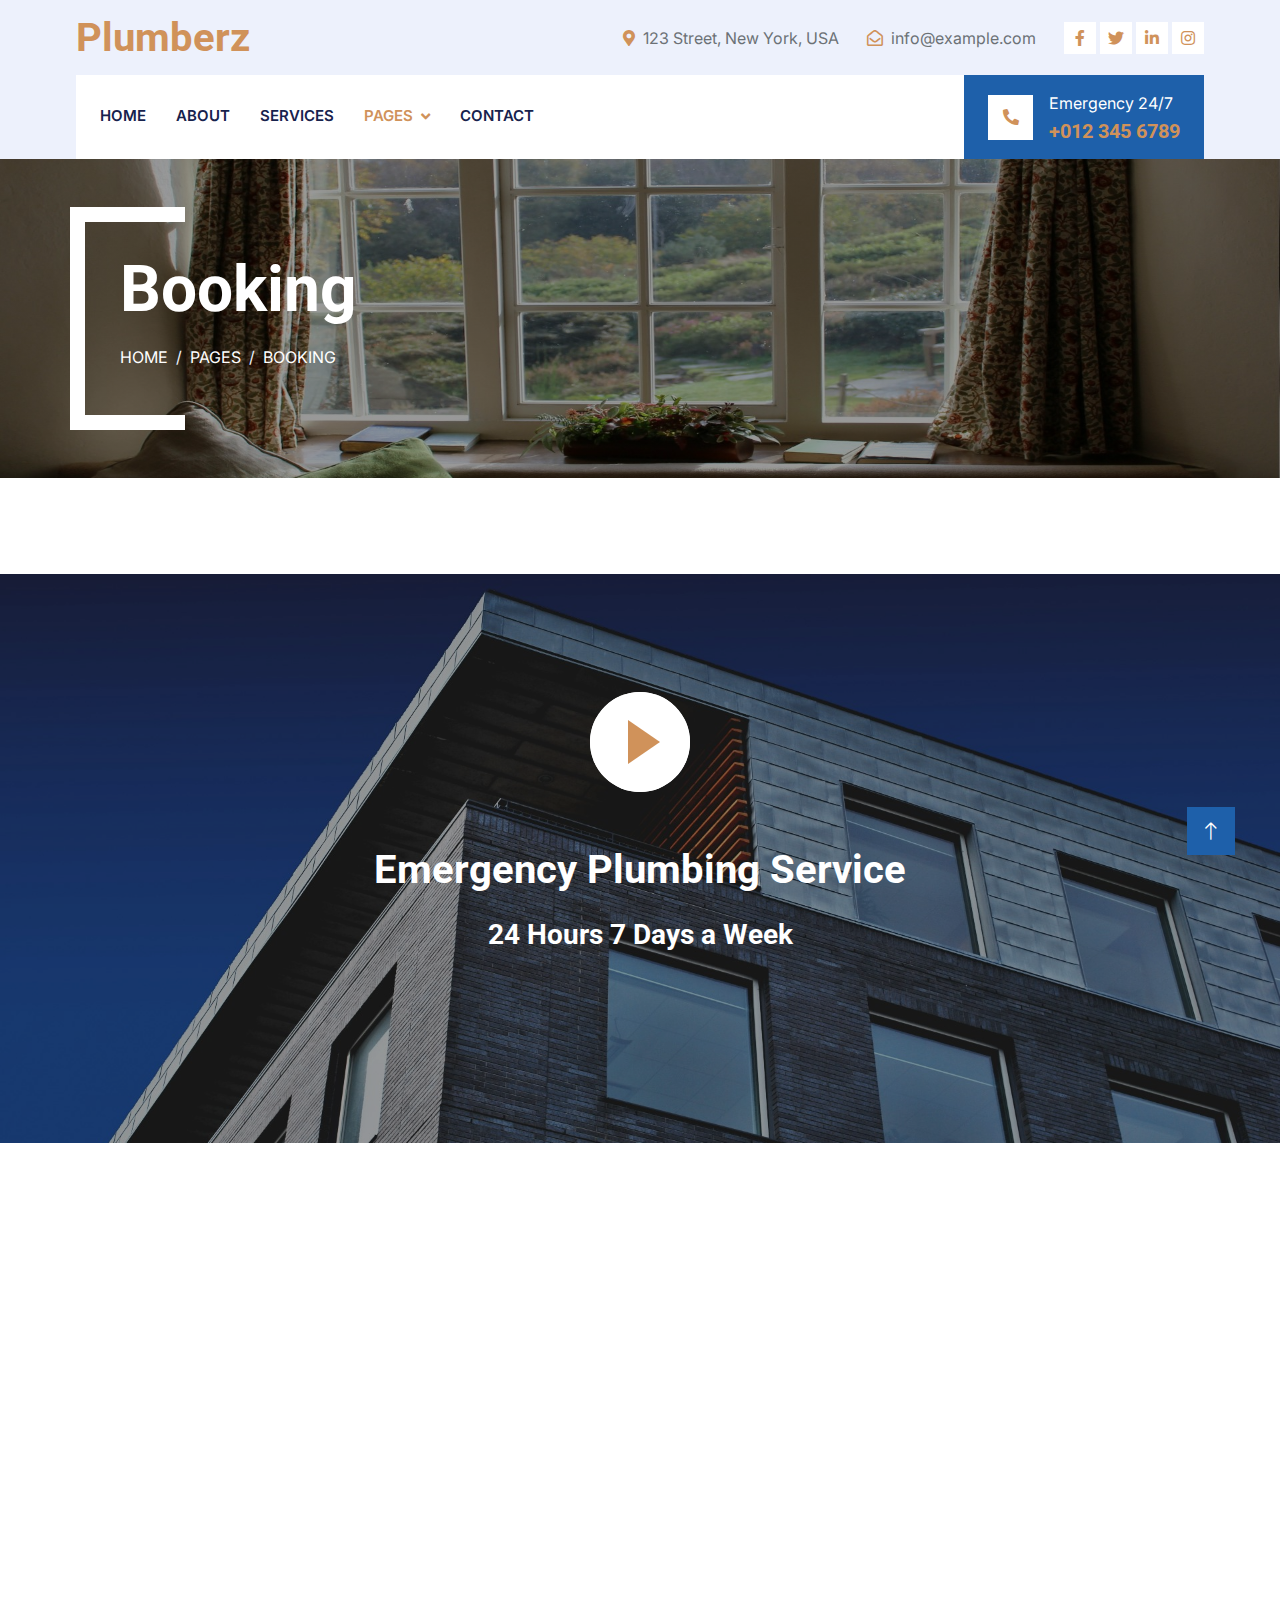
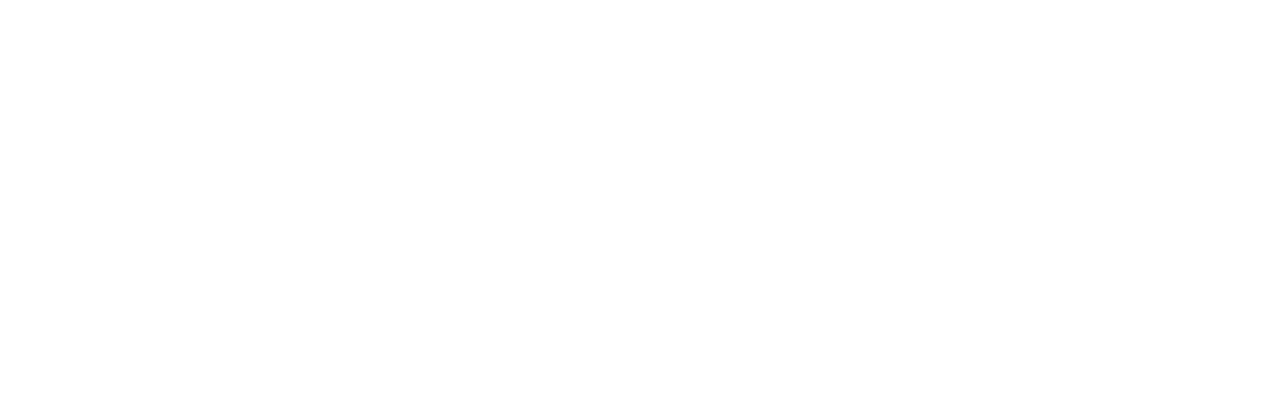
<file: booking.html>
<!DOCTYPE html>
<html lang="en">

<head>
    <meta charset="utf-8">
    <title>Plumberz - Free Plumbing Website Template</title>
    <meta content="width=device-width, initial-scale=1.0" name="viewport">
    <meta content="" name="keywords">
    <meta content="" name="description">

    <!-- Favicon -->
    <link href="img/favicon.ico" rel="icon">

    <!-- Google Web Fonts -->
    <link rel="preconnect" href="https://fonts.googleapis.com">
    <link rel="preconnect" href="https://fonts.gstatic.com" crossorigin>
    <link href="https://fonts.googleapis.com/css2?family=Inter:wght@400;600&family=Roboto:wght@500;700&display=swap" rel="stylesheet">

    <!-- Icon Font Stylesheet -->
    <link href="https://cdnjs.cloudflare.com/ajax/libs/font-awesome/5.10.0/css/all.min.css" rel="stylesheet">
    <link href="https://cdn.jsdelivr.net/npm/bootstrap-icons@1.4.1/font/bootstrap-icons.css" rel="stylesheet">

    <!-- Libraries Stylesheet -->
    <link href="lib/animate/animate.min.css" rel="stylesheet">
    <link href="lib/owlcarousel/assets/owl.carousel.min.css" rel="stylesheet">
    <link href="lib/tempusdominus/css/tempusdominus-bootstrap-4.min.css" rel="stylesheet" />

    <!-- Customized Bootstrap Stylesheet -->
    <link href="css/bootstrap.min.css" rel="stylesheet">

    <!-- Template Stylesheet -->
    <link href="css/style.css" rel="stylesheet">
</head>

<body>
    <!-- Spinner Start -->
    <div id="spinner" class="show bg-white position-fixed translate-middle w-100 vh-100 top-50 start-50 d-flex align-items-center justify-content-center">
        <div class="spinner-border text-primary" style="width: 3rem; height: 3rem;" role="status">
            <span class="sr-only">Loading...</span>
        </div>
    </div>
    <!-- Spinner End -->


    <!-- Topbar Start -->
    <div class="container-fluid bg-light d-none d-lg-block">
        <div class="row align-items-center top-bar">
            <div class="col-lg-3 col-md-12 text-center text-lg-start">
                <a href="" class="navbar-brand m-0 p-0">
                    <h1 class="text-primary m-0">Plumberz</h1>
                </a>
            </div>
            <div class="col-lg-9 col-md-12 text-end">
                <div class="h-100 d-inline-flex align-items-center me-4">
                    <i class="fa fa-map-marker-alt text-primary me-2"></i>
                    <p class="m-0">123 Street, New York, USA</p>
                </div>
                <div class="h-100 d-inline-flex align-items-center me-4">
                    <i class="far fa-envelope-open text-primary me-2"></i>
                    <p class="m-0">info@example.com</p>
                </div>
                <div class="h-100 d-inline-flex align-items-center">
                    <a class="btn btn-sm-square bg-white text-primary me-1" href=""><i class="fab fa-facebook-f"></i></a>
                    <a class="btn btn-sm-square bg-white text-primary me-1" href=""><i class="fab fa-twitter"></i></a>
                    <a class="btn btn-sm-square bg-white text-primary me-1" href=""><i class="fab fa-linkedin-in"></i></a>
                    <a class="btn btn-sm-square bg-white text-primary me-0" href=""><i class="fab fa-instagram"></i></a>
                </div>
            </div>
        </div>
    </div>
    <!-- Topbar End -->


    <!-- Navbar Start -->
    <div class="container-fluid nav-bar bg-light">
        <nav class="navbar navbar-expand-lg navbar-light bg-white p-3 py-lg-0 px-lg-4">
            <a href="" class="navbar-brand d-flex align-items-center m-0 p-0 d-lg-none">
                <h1 class="text-primary m-0">Plumberz</h1>
            </a>
            <button class="navbar-toggler" type="button" data-bs-toggle="collapse" data-bs-target="#navbarCollapse">
                <span class="fa fa-bars"></span>
            </button>
            <div class="collapse navbar-collapse" id="navbarCollapse">
                <div class="navbar-nav me-auto">
                    <a href="index.html" class="nav-item nav-link">Home</a>
                    <a href="about.html" class="nav-item nav-link">About</a>
                    <a href="service.html" class="nav-item nav-link">Services</a>
                    <div class="nav-item dropdown">
                        <a href="#" class="nav-link dropdown-toggle active" data-bs-toggle="dropdown">Pages</a>
                        <div class="dropdown-menu fade-up m-0">
                            <a href="booking.html" class="dropdown-item active">Booking</a>
                            <a href="team.html" class="dropdown-item">Technicians</a>
                            <a href="testimonial.html" class="dropdown-item">Testimonial</a>
                            <a href="404.html" class="dropdown-item">404 Page</a>
                        </div>
                    </div>
                    <a href="contact.html" class="nav-item nav-link">Contact</a>
                </div>
                <div class="mt-4 mt-lg-0 me-lg-n4 py-3 px-4 bg-primary d-flex align-items-center">
                    <div class="d-flex flex-shrink-0 align-items-center justify-content-center bg-white" style="width: 45px; height: 45px;">
                        <i class="fa fa-phone-alt text-primary"></i>
                    </div>
                    <div class="ms-3">
                        <p class="mb-1 text-white">Emergency 24/7</p>
                        <h5 class="m-0 text-secondary">+012 345 6789</h5>
                    </div>
                </div>
            </div>
        </nav>
    </div>
    <!-- Navbar End -->


    <!-- Page Header Start -->
    <div class="container-fluid page-header mb-5 py-5">
        <div class="container">
            <h1 class="display-3 text-white mb-3 animated slideInDown">Booking</h1>
            <nav aria-label="breadcrumb animated slideInDown">
                <ol class="breadcrumb text-uppercase">
                    <li class="breadcrumb-item"><a class="text-white" href="#">Home</a></li>
                    <li class="breadcrumb-item"><a class="text-white" href="#">Pages</a></li>
                    <li class="breadcrumb-item text-white active" aria-current="page">Booking</li>
                </ol>
            </nav>
        </div>
    </div>
    <!-- Page Header End -->


    <!-- Booking Start -->
    <div class="container-fluid px-0" style="margin: 6rem 0;">
        <div class="video wow fadeInUp" data-wow-delay="0.1s">
            <button type="button" class="btn-play" data-bs-toggle="modal" data-src="https://www.youtube.com/embed/DWRcNpR6Kdc" data-bs-target="#videoModal">
                <span></span>
            </button>

            <div class="modal fade" id="videoModal" tabindex="-1" aria-labelledby="exampleModalLabel" aria-hidden="true">
                <div class="modal-dialog">
                    <div class="modal-content rounded-0">
                        <div class="modal-header">
                            <h5 class="modal-title" id="exampleModalLabel">Youtube Video</h5>
                            <button type="button" class="btn-close" data-bs-dismiss="modal" aria-label="Close"></button>
                        </div>
                        <div class="modal-body">
                            <!-- 16:9 aspect ratio -->
                            <div class="ratio ratio-16x9">
                                <iframe class="embed-responsive-item" src="" id="video" allowfullscreen allowscriptaccess="always"
                                    allow="autoplay"></iframe>
                            </div>
                        </div>
                    </div>
                </div>
            </div>

            <h1 class="text-white mb-4">Emergency Plumbing Service</h1>
            <h3 class="text-white mb-0">24 Hours 7 Days a Week</h3>
        </div>
        <div class="container position-relative wow fadeInUp" data-wow-delay="0.1s" style="margin-top: -6rem;">
            <div class="row justify-content-center">
                <div class="col-lg-8">
                    <div class="bg-light text-center p-5">
                        <h1 class="mb-4">Book For A Service</h1>
                        <form>
                            <div class="row g-3">
                                <div class="col-12 col-sm-6">
                                    <input type="text" class="form-control border-0" placeholder="Your Name" style="height: 55px;">
                                </div>
                                <div class="col-12 col-sm-6">
                                    <input type="email" class="form-control border-0" placeholder="Your Email" style="height: 55px;">
                                </div>
                                <div class="col-12 col-sm-6">
                                    <select class="form-select border-0" style="height: 55px;">
                                        <option selected>Select A Service</option>
                                        <option value="1">Service 1</option>
                                        <option value="2">Service 2</option>
                                        <option value="3">Service 3</option>
                                    </select>
                                </div>
                                <div class="col-12 col-sm-6">
                                    <div class="date" id="date1" data-target-input="nearest">
                                        <input type="text"
                                            class="form-control border-0 datetimepicker-input"
                                            placeholder="Service Date" data-target="#date1" data-toggle="datetimepicker" style="height: 55px;">
                                    </div>
                                </div>
                                <div class="col-12">
                                    <textarea class="form-control border-0" placeholder="Special Request"></textarea>
                                </div>
                                <div class="col-12">
                                    <button class="btn btn-primary w-100 py-3" type="submit">Book Now</button>
                                </div>
                            </div>
                        </form>
                    </div>
                </div>
            </div>
        </div>
    </div>
    <!-- Booking End -->
        

    <!-- Footer Start -->
    <div class="container-fluid bg-dark text-light footer pt-5 mt-5 wow fadeIn" data-wow-delay="0.1s">
        <div class="container py-5">
            <div class="row g-5">
                <div class="col-lg-3 col-md-6">
                    <h4 class="text-light mb-4">Address</h4>
                    <p class="mb-2"><i class="fa fa-map-marker-alt me-3"></i>123 Street, New York, USA</p>
                    <p class="mb-2"><i class="fa fa-phone-alt me-3"></i>+012 345 67890</p>
                    <p class="mb-2"><i class="fa fa-envelope me-3"></i>info@example.com</p>
                    <div class="d-flex pt-2">
                        <a class="btn btn-outline-light btn-social" href=""><i class="fab fa-twitter"></i></a>
                        <a class="btn btn-outline-light btn-social" href=""><i class="fab fa-facebook-f"></i></a>
                        <a class="btn btn-outline-light btn-social" href=""><i class="fab fa-youtube"></i></a>
                        <a class="btn btn-outline-light btn-social" href=""><i class="fab fa-linkedin-in"></i></a>
                    </div>
                </div>
                <div class="col-lg-3 col-md-6">
                    <h4 class="text-light mb-4">Opening Hours</h4>
                    <h6 class="text-light">Monday - Friday:</h6>
                    <p class="mb-4">09.00 AM - 09.00 PM</p>
                    <h6 class="text-light">Saturday - Sunday:</h6>
                    <p class="mb-0">09.00 AM - 12.00 PM</p>
                </div>
                <div class="col-lg-3 col-md-6">
                    <h4 class="text-light mb-4">Services</h4>
                    <a class="btn btn-link" href="">Drain Cleaning</a>
                    <a class="btn btn-link" href="">Sewer Line</a>
                    <a class="btn btn-link" href="">Water Heating</a>
                    <a class="btn btn-link" href="">Toilet Cleaning</a>
                    <a class="btn btn-link" href="">Broken Pipe</a>
                </div>
                <div class="col-lg-3 col-md-6">
                    <h4 class="text-light mb-4">Newsletter</h4>
                    <p>Dolor amet sit justo amet elitr clita ipsum elitr est.</p>
                    <div class="position-relative mx-auto" style="max-width: 400px;">
                        <input class="form-control border-0 w-100 py-3 ps-4 pe-5" type="text" placeholder="Your email">
                        <button type="button" class="btn btn-primary py-2 position-absolute top-0 end-0 mt-2 me-2">SignUp</button>
                    </div>
                </div>
            </div>
        </div>
        <div class="container">
            <div class="copyright">
                <div class="row">
                    <div class="col-md-6 text-center text-md-start mb-3 mb-md-0">
                        &copy; <a class="" href="#">Your Site Name</a>, All Right Reserved.
                    </div>
                    <div class="col-md-6 text-center text-md-end">
                        <!--/*** This template is free as long as you keep the footer author’s credit link/attribution link/backlink. If you'd like to use the template without the footer author’s credit link/attribution link/backlink, you can purchase the Credit Removal License from "https://htmlcodex.com/credit-removal". Thank you for your support. ***/-->
                        Designed By <a class="" href="https://htmlcodex.com">HTML Codex</a>
                    </div>
                </div>
            </div>
        </div>
    </div>
    <!-- Footer End -->


    <!-- Back to Top -->
    <a href="#" class="btn btn-lg btn-primary btn-lg-square rounded-0 back-to-top"><i class="bi bi-arrow-up"></i></a>


    <!-- JavaScript Libraries -->
    <script src="https://code.jquery.com/jquery-3.4.1.min.js"></script>
    <script src="https://cdn.jsdelivr.net/npm/bootstrap@5.0.0/dist/js/bootstrap.bundle.min.js"></script>
    <script src="lib/wow/wow.min.js"></script>
    <script src="lib/easing/easing.min.js"></script>
    <script src="lib/waypoints/waypoints.min.js"></script>
    <script src="lib/counterup/counterup.min.js"></script>
    <script src="lib/owlcarousel/owl.carousel.min.js"></script>
    <script src="lib/tempusdominus/js/moment.min.js"></script>
    <script src="lib/tempusdominus/js/moment-timezone.min.js"></script>
    <script src="lib/tempusdominus/js/tempusdominus-bootstrap-4.min.js"></script>

    <!-- Template Javascript -->
    <script src="js/main.js"></script>
</body>

</html>
</file>
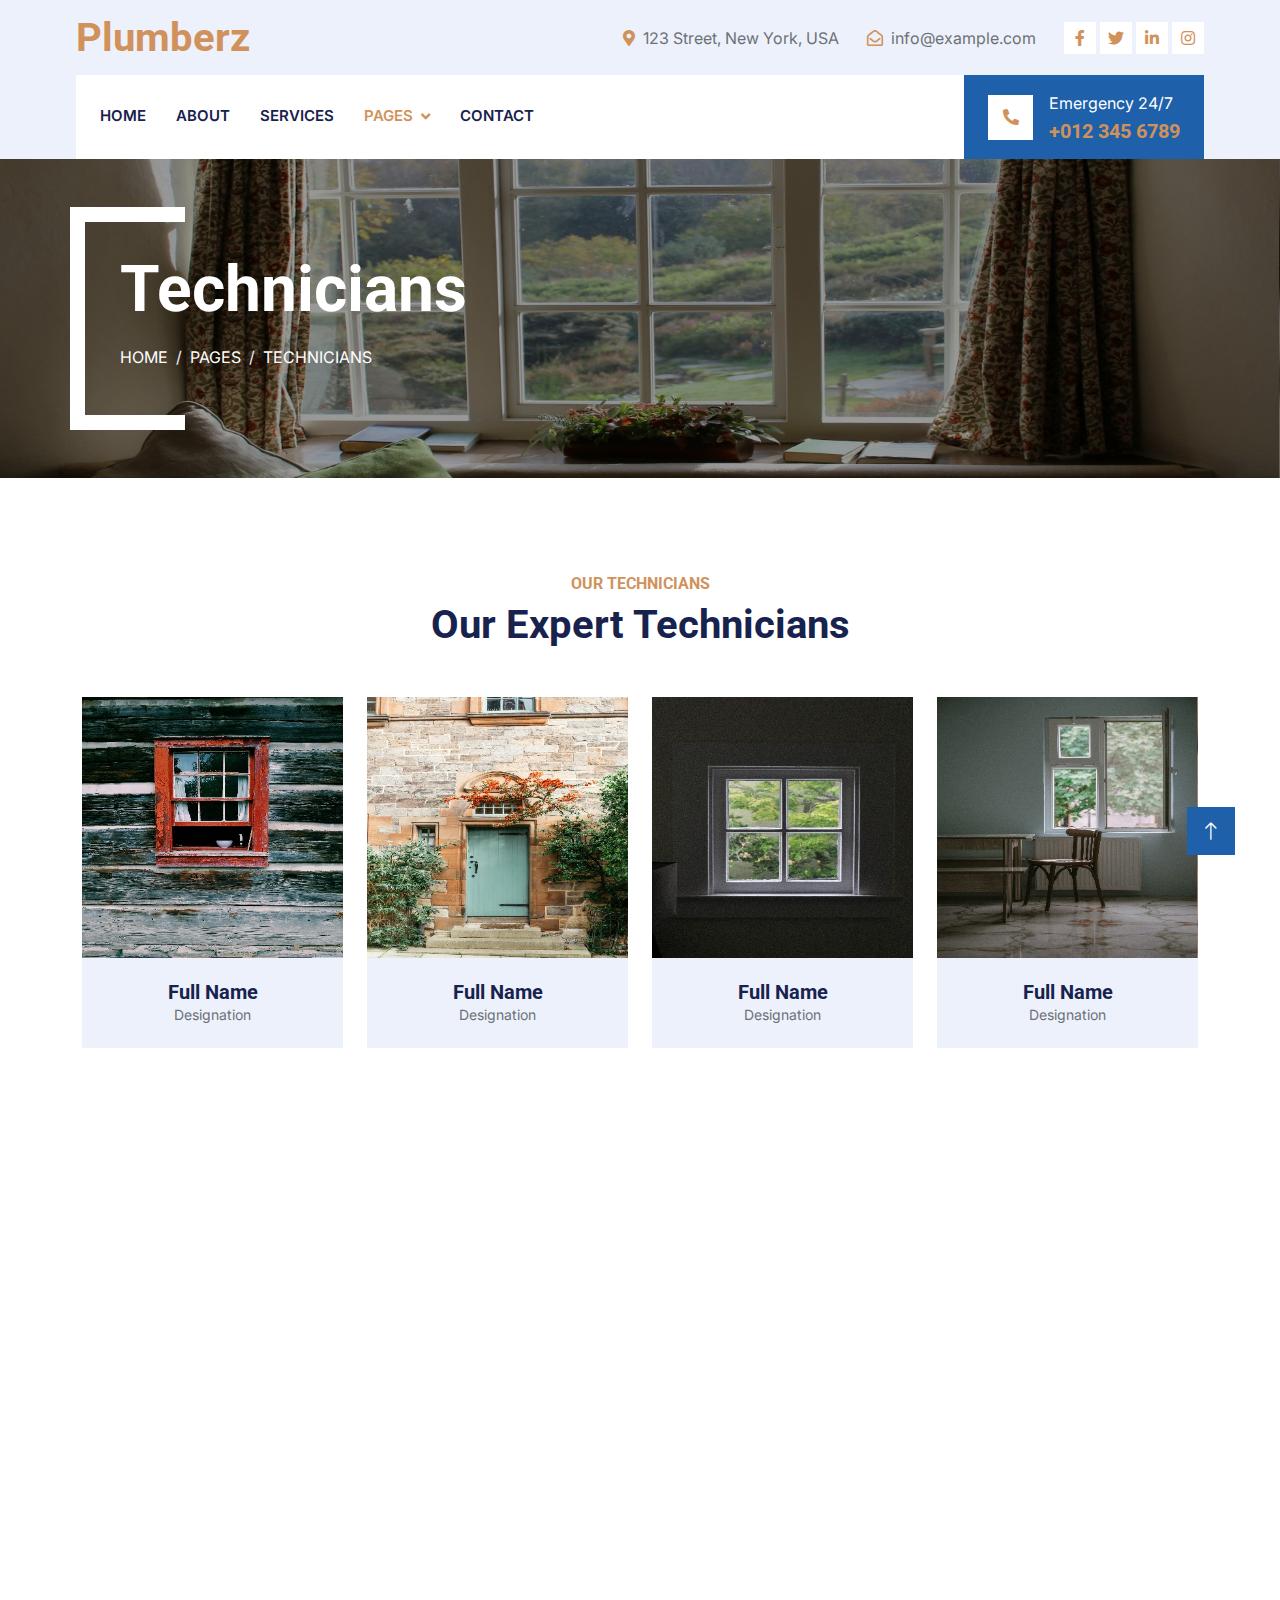
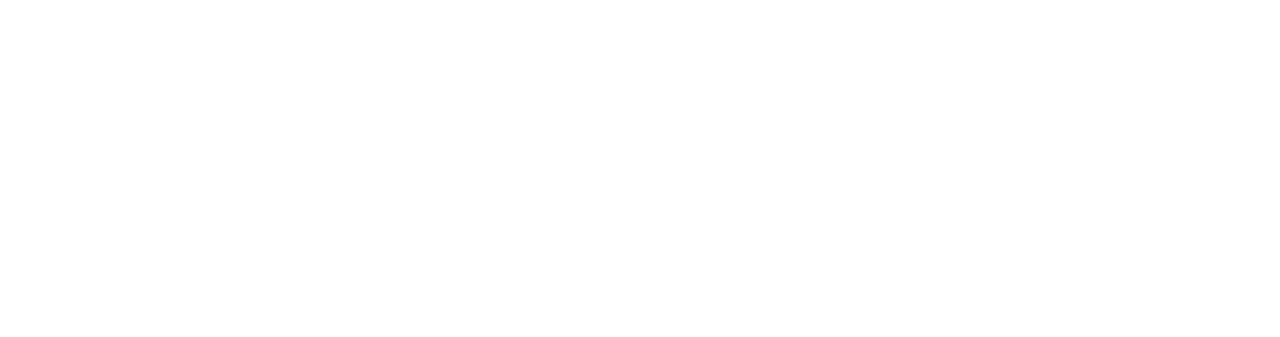
<file: team.html>
<!DOCTYPE html>
<html lang="en">

<head>
    <meta charset="utf-8">
    <title>Plumberz - Free Plumbing Website Template</title>
    <meta content="width=device-width, initial-scale=1.0" name="viewport">
    <meta content="" name="keywords">
    <meta content="" name="description">

    <!-- Favicon -->
    <link href="img/favicon.ico" rel="icon">

    <!-- Google Web Fonts -->
    <link rel="preconnect" href="https://fonts.googleapis.com">
    <link rel="preconnect" href="https://fonts.gstatic.com" crossorigin>
    <link href="https://fonts.googleapis.com/css2?family=Inter:wght@400;600&family=Roboto:wght@500;700&display=swap" rel="stylesheet">

    <!-- Icon Font Stylesheet -->
    <link href="https://cdnjs.cloudflare.com/ajax/libs/font-awesome/5.10.0/css/all.min.css" rel="stylesheet">
    <link href="https://cdn.jsdelivr.net/npm/bootstrap-icons@1.4.1/font/bootstrap-icons.css" rel="stylesheet">

    <!-- Libraries Stylesheet -->
    <link href="lib/animate/animate.min.css" rel="stylesheet">
    <link href="lib/owlcarousel/assets/owl.carousel.min.css" rel="stylesheet">
    <link href="lib/tempusdominus/css/tempusdominus-bootstrap-4.min.css" rel="stylesheet" />

    <!-- Customized Bootstrap Stylesheet -->
    <link href="css/bootstrap.min.css" rel="stylesheet">

    <!-- Template Stylesheet -->
    <link href="css/style.css" rel="stylesheet">
</head>

<body>
    <!-- Spinner Start -->
    <div id="spinner" class="show bg-white position-fixed translate-middle w-100 vh-100 top-50 start-50 d-flex align-items-center justify-content-center">
        <div class="spinner-border text-primary" style="width: 3rem; height: 3rem;" role="status">
            <span class="sr-only">Loading...</span>
        </div>
    </div>
    <!-- Spinner End -->


    <!-- Topbar Start -->
    <div class="container-fluid bg-light d-none d-lg-block">
        <div class="row align-items-center top-bar">
            <div class="col-lg-3 col-md-12 text-center text-lg-start">
                <a href="" class="navbar-brand m-0 p-0">
                    <h1 class="text-primary m-0">Plumberz</h1>
                </a>
            </div>
            <div class="col-lg-9 col-md-12 text-end">
                <div class="h-100 d-inline-flex align-items-center me-4">
                    <i class="fa fa-map-marker-alt text-primary me-2"></i>
                    <p class="m-0">123 Street, New York, USA</p>
                </div>
                <div class="h-100 d-inline-flex align-items-center me-4">
                    <i class="far fa-envelope-open text-primary me-2"></i>
                    <p class="m-0">info@example.com</p>
                </div>
                <div class="h-100 d-inline-flex align-items-center">
                    <a class="btn btn-sm-square bg-white text-primary me-1" href=""><i class="fab fa-facebook-f"></i></a>
                    <a class="btn btn-sm-square bg-white text-primary me-1" href=""><i class="fab fa-twitter"></i></a>
                    <a class="btn btn-sm-square bg-white text-primary me-1" href=""><i class="fab fa-linkedin-in"></i></a>
                    <a class="btn btn-sm-square bg-white text-primary me-0" href=""><i class="fab fa-instagram"></i></a>
                </div>
            </div>
        </div>
    </div>
    <!-- Topbar End -->


    <!-- Navbar Start -->
    <div class="container-fluid nav-bar bg-light">
        <nav class="navbar navbar-expand-lg navbar-light bg-white p-3 py-lg-0 px-lg-4">
            <a href="" class="navbar-brand d-flex align-items-center m-0 p-0 d-lg-none">
                <h1 class="text-primary m-0">Plumberz</h1>
            </a>
            <button class="navbar-toggler" type="button" data-bs-toggle="collapse" data-bs-target="#navbarCollapse">
                <span class="fa fa-bars"></span>
            </button>
            <div class="collapse navbar-collapse" id="navbarCollapse">
                <div class="navbar-nav me-auto">
                    <a href="index.html" class="nav-item nav-link">Home</a>
                    <a href="about.html" class="nav-item nav-link">About</a>
                    <a href="service.html" class="nav-item nav-link">Services</a>
                    <div class="nav-item dropdown">
                        <a href="#" class="nav-link dropdown-toggle active" data-bs-toggle="dropdown">Pages</a>
                        <div class="dropdown-menu fade-up m-0">
                            <a href="booking.html" class="dropdown-item">Booking</a>
                            <a href="team.html" class="dropdown-item active">Technicians</a>
                            <a href="testimonial.html" class="dropdown-item">Testimonial</a>
                            <a href="404.html" class="dropdown-item">404 Page</a>
                        </div>
                    </div>
                    <a href="contact.html" class="nav-item nav-link">Contact</a>
                </div>
                <div class="mt-4 mt-lg-0 me-lg-n4 py-3 px-4 bg-primary d-flex align-items-center">
                    <div class="d-flex flex-shrink-0 align-items-center justify-content-center bg-white" style="width: 45px; height: 45px;">
                        <i class="fa fa-phone-alt text-primary"></i>
                    </div>
                    <div class="ms-3">
                        <p class="mb-1 text-white">Emergency 24/7</p>
                        <h5 class="m-0 text-secondary">+012 345 6789</h5>
                    </div>
                </div>
            </div>
        </nav>
    </div>
    <!-- Navbar End -->


    <!-- Page Header Start -->
    <div class="container-fluid page-header mb-5 py-5">
        <div class="container">
            <h1 class="display-3 text-white mb-3 animated slideInDown">Technicians</h1>
            <nav aria-label="breadcrumb animated slideInDown">
                <ol class="breadcrumb text-uppercase">
                    <li class="breadcrumb-item"><a class="text-white" href="#">Home</a></li>
                    <li class="breadcrumb-item"><a class="text-white" href="#">Pages</a></li>
                    <li class="breadcrumb-item text-white active" aria-current="page">Technicians</li>
                </ol>
            </nav>
        </div>
    </div>
    <!-- Page Header End -->


    <!-- Team Start -->
    <div class="container-xxl py-5">
        <div class="container">
            <div class="text-center wow fadeInUp" data-wow-delay="0.1s">
                <h6 class="text-secondary text-uppercase">Our Technicians</h6>
                <h1 class="mb-5">Our Expert Technicians</h1>
            </div>
            <div class="row g-4">
                <div class="col-lg-3 col-md-6 wow fadeInUp" data-wow-delay="0.1s">
                    <div class="team-item">
                        <div class="position-relative overflow-hidden">
                            <img class="img-fluid" src="img/team-1.jpg" alt="">
                        </div>
                        <div class="team-text">
                            <div class="bg-light">
                                <h5 class="fw-bold mb-0">Full Name</h5>
                                <small>Designation</small>
                            </div>
                            <div class="bg-primary">
                                <a class="btn btn-square mx-1" href=""><i class="fab fa-facebook-f"></i></a>
                                <a class="btn btn-square mx-1" href=""><i class="fab fa-twitter"></i></a>
                                <a class="btn btn-square mx-1" href=""><i class="fab fa-instagram"></i></a>
                            </div>
                        </div>
                    </div>
                </div>
                <div class="col-lg-3 col-md-6 wow fadeInUp" data-wow-delay="0.3s">
                    <div class="team-item">
                        <div class="position-relative overflow-hidden">
                            <img class="img-fluid" src="img/team-2.jpg" alt="">
                        </div>
                        <div class="team-text">
                            <div class="bg-light">
                                <h5 class="fw-bold mb-0">Full Name</h5>
                                <small>Designation</small>
                            </div>
                            <div class="bg-primary">
                                <a class="btn btn-square mx-1" href=""><i class="fab fa-facebook-f"></i></a>
                                <a class="btn btn-square mx-1" href=""><i class="fab fa-twitter"></i></a>
                                <a class="btn btn-square mx-1" href=""><i class="fab fa-instagram"></i></a>
                            </div>
                        </div>
                    </div>
                </div>
                <div class="col-lg-3 col-md-6 wow fadeInUp" data-wow-delay="0.5s">
                    <div class="team-item">
                        <div class="position-relative overflow-hidden">
                            <img class="img-fluid" src="img/team-3.jpg" alt="">
                        </div>
                        <div class="team-text">
                            <div class="bg-light">
                                <h5 class="fw-bold mb-0">Full Name</h5>
                                <small>Designation</small>
                            </div>
                            <div class="bg-primary">
                                <a class="btn btn-square mx-1" href=""><i class="fab fa-facebook-f"></i></a>
                                <a class="btn btn-square mx-1" href=""><i class="fab fa-twitter"></i></a>
                                <a class="btn btn-square mx-1" href=""><i class="fab fa-instagram"></i></a>
                            </div>
                        </div>
                    </div>
                </div>
                <div class="col-lg-3 col-md-6 wow fadeInUp" data-wow-delay="0.7s">
                    <div class="team-item">
                        <div class="position-relative overflow-hidden">
                            <img class="img-fluid" src="img/team-4.jpg" alt="">
                        </div>
                        <div class="team-text">
                            <div class="bg-light">
                                <h5 class="fw-bold mb-0">Full Name</h5>
                                <small>Designation</small>
                            </div>
                            <div class="bg-primary">
                                <a class="btn btn-square mx-1" href=""><i class="fab fa-facebook-f"></i></a>
                                <a class="btn btn-square mx-1" href=""><i class="fab fa-twitter"></i></a>
                                <a class="btn btn-square mx-1" href=""><i class="fab fa-instagram"></i></a>
                            </div>
                        </div>
                    </div>
                </div>
                <div class="col-lg-3 col-md-6 wow fadeInUp" data-wow-delay="0.1s">
                    <div class="team-item">
                        <div class="position-relative overflow-hidden">
                            <img class="img-fluid" src="img/team-2.jpg" alt="">
                        </div>
                        <div class="team-text">
                            <div class="bg-light">
                                <h5 class="fw-bold mb-0">Full Name</h5>
                                <small>Designation</small>
                            </div>
                            <div class="bg-primary">
                                <a class="btn btn-square mx-1" href=""><i class="fab fa-facebook-f"></i></a>
                                <a class="btn btn-square mx-1" href=""><i class="fab fa-twitter"></i></a>
                                <a class="btn btn-square mx-1" href=""><i class="fab fa-instagram"></i></a>
                            </div>
                        </div>
                    </div>
                </div>
                <div class="col-lg-3 col-md-6 wow fadeInUp" data-wow-delay="0.3s">
                    <div class="team-item">
                        <div class="position-relative overflow-hidden">
                            <img class="img-fluid" src="img/team-3.jpg" alt="">
                        </div>
                        <div class="team-text">
                            <div class="bg-light">
                                <h5 class="fw-bold mb-0">Full Name</h5>
                                <small>Designation</small>
                            </div>
                            <div class="bg-primary">
                                <a class="btn btn-square mx-1" href=""><i class="fab fa-facebook-f"></i></a>
                                <a class="btn btn-square mx-1" href=""><i class="fab fa-twitter"></i></a>
                                <a class="btn btn-square mx-1" href=""><i class="fab fa-instagram"></i></a>
                            </div>
                        </div>
                    </div>
                </div>
                <div class="col-lg-3 col-md-6 wow fadeInUp" data-wow-delay="0.5s">
                    <div class="team-item">
                        <div class="position-relative overflow-hidden">
                            <img class="img-fluid" src="img/team-4.jpg" alt="">
                        </div>
                        <div class="team-text">
                            <div class="bg-light">
                                <h5 class="fw-bold mb-0">Full Name</h5>
                                <small>Designation</small>
                            </div>
                            <div class="bg-primary">
                                <a class="btn btn-square mx-1" href=""><i class="fab fa-facebook-f"></i></a>
                                <a class="btn btn-square mx-1" href=""><i class="fab fa-twitter"></i></a>
                                <a class="btn btn-square mx-1" href=""><i class="fab fa-instagram"></i></a>
                            </div>
                        </div>
                    </div>
                </div>
                <div class="col-lg-3 col-md-6 wow fadeInUp" data-wow-delay="0.7s">
                    <div class="team-item">
                        <div class="position-relative overflow-hidden">
                            <img class="img-fluid" src="img/team-1.jpg" alt="">
                        </div>
                        <div class="team-text">
                            <div class="bg-light">
                                <h5 class="fw-bold mb-0">Full Name</h5>
                                <small>Designation</small>
                            </div>
                            <div class="bg-primary">
                                <a class="btn btn-square mx-1" href=""><i class="fab fa-facebook-f"></i></a>
                                <a class="btn btn-square mx-1" href=""><i class="fab fa-twitter"></i></a>
                                <a class="btn btn-square mx-1" href=""><i class="fab fa-instagram"></i></a>
                            </div>
                        </div>
                    </div>
                </div>
            </div>
        </div>
    </div>
    <!-- Team End -->
        

    <!-- Footer Start -->
    <div class="container-fluid bg-dark text-light footer pt-5 mt-5 wow fadeIn" data-wow-delay="0.1s">
        <div class="container py-5">
            <div class="row g-5">
                <div class="col-lg-3 col-md-6">
                    <h4 class="text-light mb-4">Address</h4>
                    <p class="mb-2"><i class="fa fa-map-marker-alt me-3"></i>123 Street, New York, USA</p>
                    <p class="mb-2"><i class="fa fa-phone-alt me-3"></i>+012 345 67890</p>
                    <p class="mb-2"><i class="fa fa-envelope me-3"></i>info@example.com</p>
                    <div class="d-flex pt-2">
                        <a class="btn btn-outline-light btn-social" href=""><i class="fab fa-twitter"></i></a>
                        <a class="btn btn-outline-light btn-social" href=""><i class="fab fa-facebook-f"></i></a>
                        <a class="btn btn-outline-light btn-social" href=""><i class="fab fa-youtube"></i></a>
                        <a class="btn btn-outline-light btn-social" href=""><i class="fab fa-linkedin-in"></i></a>
                    </div>
                </div>
                <div class="col-lg-3 col-md-6">
                    <h4 class="text-light mb-4">Opening Hours</h4>
                    <h6 class="text-light">Monday - Friday:</h6>
                    <p class="mb-4">09.00 AM - 09.00 PM</p>
                    <h6 class="text-light">Saturday - Sunday:</h6>
                    <p class="mb-0">09.00 AM - 12.00 PM</p>
                </div>
                <div class="col-lg-3 col-md-6">
                    <h4 class="text-light mb-4">Services</h4>
                    <a class="btn btn-link" href="">Drain Cleaning</a>
                    <a class="btn btn-link" href="">Sewer Line</a>
                    <a class="btn btn-link" href="">Water Heating</a>
                    <a class="btn btn-link" href="">Toilet Cleaning</a>
                    <a class="btn btn-link" href="">Broken Pipe</a>
                </div>
                <div class="col-lg-3 col-md-6">
                    <h4 class="text-light mb-4">Newsletter</h4>
                    <p>Dolor amet sit justo amet elitr clita ipsum elitr est.</p>
                    <div class="position-relative mx-auto" style="max-width: 400px;">
                        <input class="form-control border-0 w-100 py-3 ps-4 pe-5" type="text" placeholder="Your email">
                        <button type="button" class="btn btn-primary py-2 position-absolute top-0 end-0 mt-2 me-2">SignUp</button>
                    </div>
                </div>
            </div>
        </div>
        <div class="container">
            <div class="copyright">
                <div class="row">
                    <div class="col-md-6 text-center text-md-start mb-3 mb-md-0">
                        &copy; <a class="border-bottom" href="#">Your Site Name</a>, All Right Reserved.
                    </div>
                    <div class="col-md-6 text-center text-md-end">
                        <!--/*** This template is free as long as you keep the footer author’s credit link/attribution link/backlink. If you'd like to use the template without the footer author’s credit link/attribution link/backlink, you can purchase the Credit Removal License from "https://htmlcodex.com/credit-removal". Thank you for your support. ***/-->
                        Designed By <a class="border-bottom" href="https://htmlcodex.com">HTML Codex</a>
                    </div>
                </div>
            </div>
        </div>
    </div>
    <!-- Footer End -->


    <!-- Back to Top -->
    <a href="#" class="btn btn-lg btn-primary btn-lg-square rounded-0 back-to-top"><i class="bi bi-arrow-up"></i></a>


    <!-- JavaScript Libraries -->
    <script src="https://code.jquery.com/jquery-3.4.1.min.js"></script>
    <script src="https://cdn.jsdelivr.net/npm/bootstrap@5.0.0/dist/js/bootstrap.bundle.min.js"></script>
    <script src="lib/wow/wow.min.js"></script>
    <script src="lib/easing/easing.min.js"></script>
    <script src="lib/waypoints/waypoints.min.js"></script>
    <script src="lib/counterup/counterup.min.js"></script>
    <script src="lib/owlcarousel/owl.carousel.min.js"></script>
    <script src="lib/tempusdominus/js/moment.min.js"></script>
    <script src="lib/tempusdominus/js/moment-timezone.min.js"></script>
    <script src="lib/tempusdominus/js/tempusdominus-bootstrap-4.min.js"></script>

    <!-- Template Javascript -->
    <script src="js/main.js"></script>
</body>

</html>
</file>
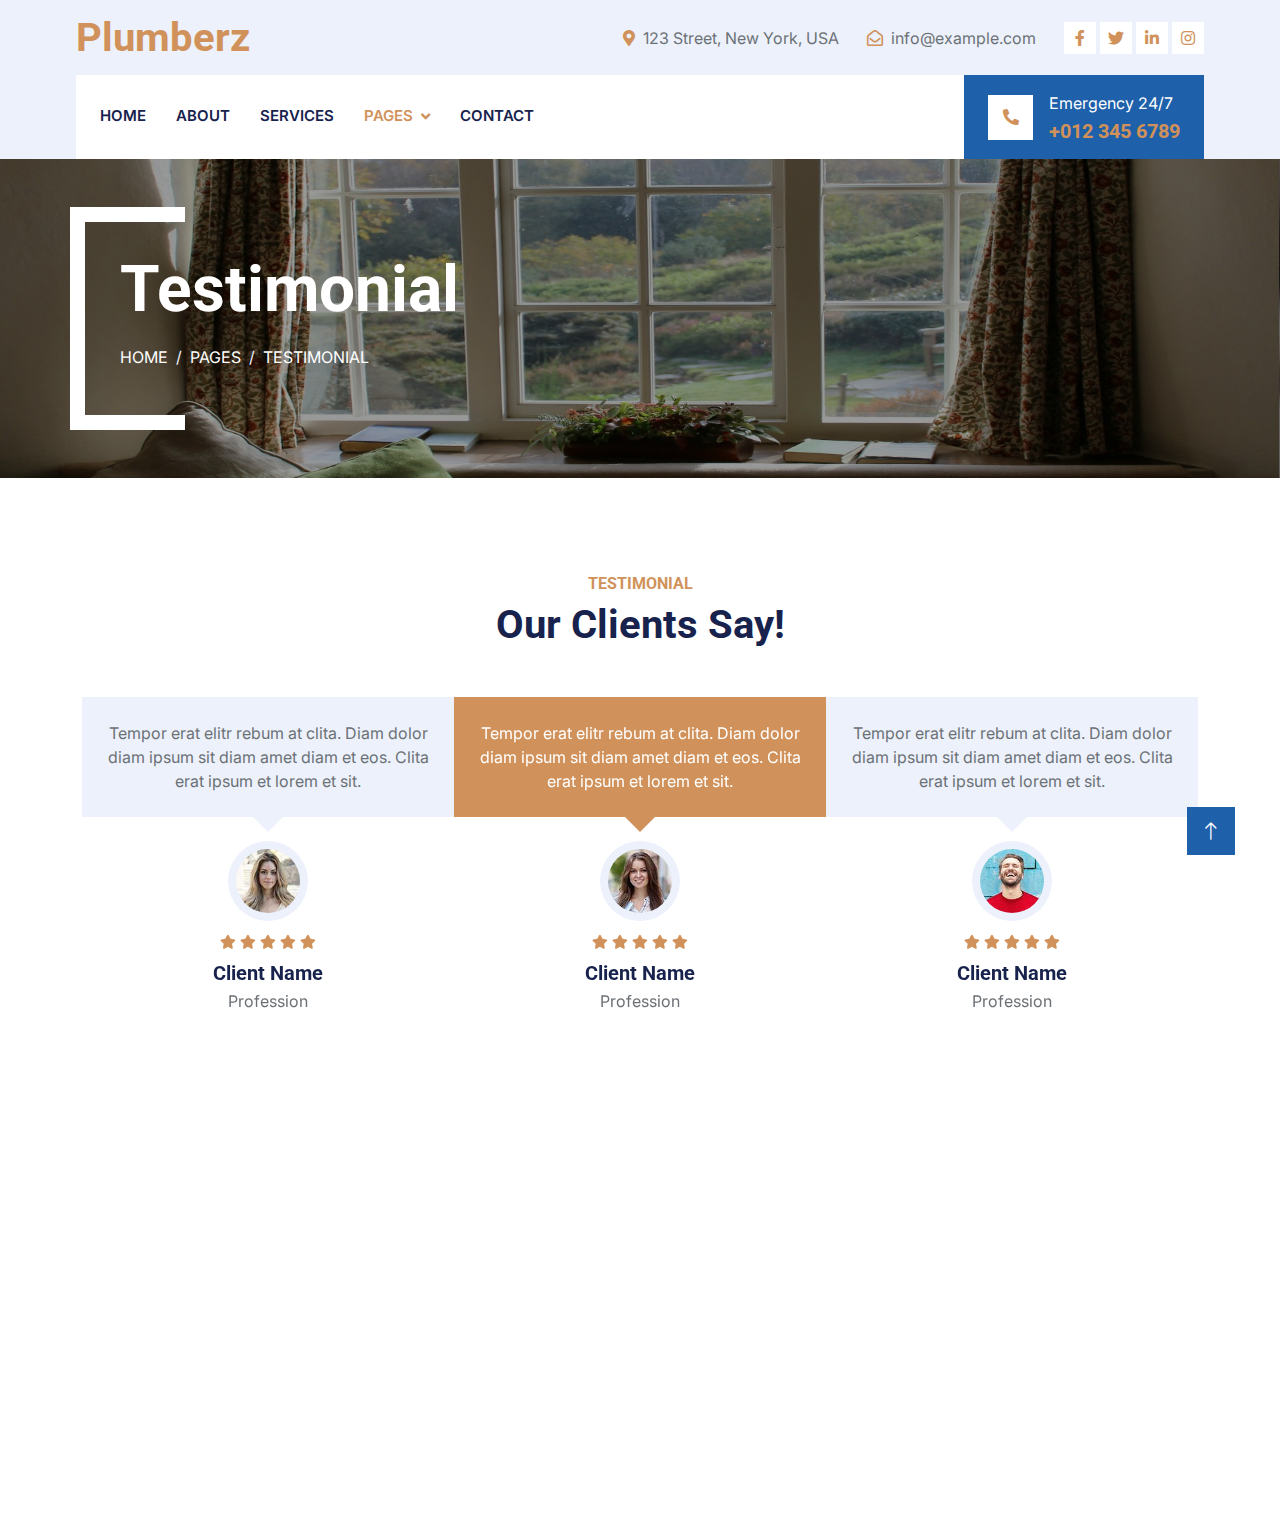
<file: testimonial.html>
<!DOCTYPE html>
<html lang="en">

<head>
    <meta charset="utf-8">
    <title>Plumberz - Free Plumbing Website Template</title>
    <meta content="width=device-width, initial-scale=1.0" name="viewport">
    <meta content="" name="keywords">
    <meta content="" name="description">

    <!-- Favicon -->
    <link href="img/favicon.ico" rel="icon">

    <!-- Google Web Fonts -->
    <link rel="preconnect" href="https://fonts.googleapis.com">
    <link rel="preconnect" href="https://fonts.gstatic.com" crossorigin>
    <link href="https://fonts.googleapis.com/css2?family=Inter:wght@400;600&family=Roboto:wght@500;700&display=swap" rel="stylesheet">

    <!-- Icon Font Stylesheet -->
    <link href="https://cdnjs.cloudflare.com/ajax/libs/font-awesome/5.10.0/css/all.min.css" rel="stylesheet">
    <link href="https://cdn.jsdelivr.net/npm/bootstrap-icons@1.4.1/font/bootstrap-icons.css" rel="stylesheet">

    <!-- Libraries Stylesheet -->
    <link href="lib/animate/animate.min.css" rel="stylesheet">
    <link href="lib/owlcarousel/assets/owl.carousel.min.css" rel="stylesheet">
    <link href="lib/tempusdominus/css/tempusdominus-bootstrap-4.min.css" rel="stylesheet" />

    <!-- Customized Bootstrap Stylesheet -->
    <link href="css/bootstrap.min.css" rel="stylesheet">

    <!-- Template Stylesheet -->
    <link href="css/style.css" rel="stylesheet">
</head>

<body>
    <!-- Spinner Start -->
    <div id="spinner" class="show bg-white position-fixed translate-middle w-100 vh-100 top-50 start-50 d-flex align-items-center justify-content-center">
        <div class="spinner-border text-primary" style="width: 3rem; height: 3rem;" role="status">
            <span class="sr-only">Loading...</span>
        </div>
    </div>
    <!-- Spinner End -->


    <!-- Topbar Start -->
    <div class="container-fluid bg-light d-none d-lg-block">
        <div class="row align-items-center top-bar">
            <div class="col-lg-3 col-md-12 text-center text-lg-start">
                <a href="" class="navbar-brand m-0 p-0">
                    <h1 class="text-primary m-0">Plumberz</h1>
                </a>
            </div>
            <div class="col-lg-9 col-md-12 text-end">
                <div class="h-100 d-inline-flex align-items-center me-4">
                    <i class="fa fa-map-marker-alt text-primary me-2"></i>
                    <p class="m-0">123 Street, New York, USA</p>
                </div>
                <div class="h-100 d-inline-flex align-items-center me-4">
                    <i class="far fa-envelope-open text-primary me-2"></i>
                    <p class="m-0">info@example.com</p>
                </div>
                <div class="h-100 d-inline-flex align-items-center">
                    <a class="btn btn-sm-square bg-white text-primary me-1" href=""><i class="fab fa-facebook-f"></i></a>
                    <a class="btn btn-sm-square bg-white text-primary me-1" href=""><i class="fab fa-twitter"></i></a>
                    <a class="btn btn-sm-square bg-white text-primary me-1" href=""><i class="fab fa-linkedin-in"></i></a>
                    <a class="btn btn-sm-square bg-white text-primary me-0" href=""><i class="fab fa-instagram"></i></a>
                </div>
            </div>
        </div>
    </div>
    <!-- Topbar End -->


    <!-- Navbar Start -->
    <div class="container-fluid nav-bar bg-light">
        <nav class="navbar navbar-expand-lg navbar-light bg-white p-3 py-lg-0 px-lg-4">
            <a href="" class="navbar-brand d-flex align-items-center m-0 p-0 d-lg-none">
                <h1 class="text-primary m-0">Plumberz</h1>
            </a>
            <button class="navbar-toggler" type="button" data-bs-toggle="collapse" data-bs-target="#navbarCollapse">
                <span class="fa fa-bars"></span>
            </button>
            <div class="collapse navbar-collapse" id="navbarCollapse">
                <div class="navbar-nav me-auto">
                    <a href="index.html" class="nav-item nav-link">Home</a>
                    <a href="about.html" class="nav-item nav-link">About</a>
                    <a href="service.html" class="nav-item nav-link">Services</a>
                    <div class="nav-item dropdown">
                        <a href="#" class="nav-link dropdown-toggle active" data-bs-toggle="dropdown">Pages</a>
                        <div class="dropdown-menu fade-up m-0">
                            <a href="booking.html" class="dropdown-item">Booking</a>
                            <a href="team.html" class="dropdown-item">Technicians</a>
                            <a href="testimonial.html" class="dropdown-item active">Testimonial</a>
                            <a href="404.html" class="dropdown-item">404 Page</a>
                        </div>
                    </div>
                    <a href="contact.html" class="nav-item nav-link">Contact</a>
                </div>
                <div class="mt-4 mt-lg-0 me-lg-n4 py-3 px-4 bg-primary d-flex align-items-center">
                    <div class="d-flex flex-shrink-0 align-items-center justify-content-center bg-white" style="width: 45px; height: 45px;">
                        <i class="fa fa-phone-alt text-primary"></i>
                    </div>
                    <div class="ms-3">
                        <p class="mb-1 text-white">Emergency 24/7</p>
                        <h5 class="m-0 text-secondary">+012 345 6789</h5>
                    </div>
                </div>
            </div>
        </nav>
    </div>
    <!-- Navbar End -->


    <!-- Page Header Start -->
    <div class="container-fluid page-header mb-5 py-5">
        <div class="container">
            <h1 class="display-3 text-white mb-3 animated slideInDown">Testimonial</h1>
            <nav aria-label="breadcrumb animated slideInDown">
                <ol class="breadcrumb text-uppercase">
                    <li class="breadcrumb-item"><a class="text-white" href="#">Home</a></li>
                    <li class="breadcrumb-item"><a class="text-white" href="#">Pages</a></li>
                    <li class="breadcrumb-item text-white active" aria-current="page">Testimonial</li>
                </ol>
            </nav>
        </div>
    </div>
    <!-- Page Header End -->


    <!-- Testimonial Start -->
    <div class="container-xxl py-5 wow fadeInUp" data-wow-delay="0.1s">
        <div class="container">
            <div class="text-center">
                <h6 class="text-secondary text-uppercase">Testimonial</h6>
                <h1 class="mb-5">Our Clients Say!</h1>
            </div>
            <div class="owl-carousel testimonial-carousel position-relative wow fadeInUp" data-wow-delay="0.1s">
                <div class="testimonial-item text-center">
                    <div class="testimonial-text bg-light text-center p-4 mb-4">
                        <p class="mb-0">Tempor erat elitr rebum at clita. Diam dolor diam ipsum sit diam amet diam et eos. Clita erat ipsum et lorem et sit.</p>
                    </div>
                    <img class="bg-light rounded-circle p-2 mx-auto mb-2" src="img/testimonial-1.jpg" style="width: 80px; height: 80px;">
                    <div class="mb-2">
                        <small class="fa fa-star text-secondary"></small>
                        <small class="fa fa-star text-secondary"></small>
                        <small class="fa fa-star text-secondary"></small>
                        <small class="fa fa-star text-secondary"></small>
                        <small class="fa fa-star text-secondary"></small>
                    </div>
                    <h5 class="mb-1">Client Name</h5>
                    <p class="m-0">Profession</p>
                </div>
                <div class="testimonial-item text-center">
                    <div class="testimonial-text bg-light text-center p-4 mb-4">
                        <p class="mb-0">Tempor erat elitr rebum at clita. Diam dolor diam ipsum sit diam amet diam et eos. Clita erat ipsum et lorem et sit.</p>
                    </div>
                    <img class="bg-light rounded-circle p-2 mx-auto mb-2" src="img/testimonial-2.jpg" style="width: 80px; height: 80px;">
                    <div class="mb-2">
                        <small class="fa fa-star text-secondary"></small>
                        <small class="fa fa-star text-secondary"></small>
                        <small class="fa fa-star text-secondary"></small>
                        <small class="fa fa-star text-secondary"></small>
                        <small class="fa fa-star text-secondary"></small>
                    </div>
                    <h5 class="mb-1">Client Name</h5>
                    <p class="m-0">Profession</p>
                </div>
                <div class="testimonial-item text-center">
                    <div class="testimonial-text bg-light text-center p-4 mb-4">
                        <p class="mb-0">Tempor erat elitr rebum at clita. Diam dolor diam ipsum sit diam amet diam et eos. Clita erat ipsum et lorem et sit.</p>
                    </div>
                    <img class="bg-light rounded-circle p-2 mx-auto mb-2" src="img/testimonial-3.jpg" style="width: 80px; height: 80px;">
                    <div class="mb-2">
                        <small class="fa fa-star text-secondary"></small>
                        <small class="fa fa-star text-secondary"></small>
                        <small class="fa fa-star text-secondary"></small>
                        <small class="fa fa-star text-secondary"></small>
                        <small class="fa fa-star text-secondary"></small>
                    </div>
                    <h5 class="mb-1">Client Name</h5>
                    <p class="m-0">Profession</p>
                </div>
                <div class="testimonial-item text-center">
                    <div class="testimonial-text bg-light text-center p-4 mb-4">
                        <p class="mb-0">Tempor erat elitr rebum at clita. Diam dolor diam ipsum sit diam amet diam et eos. Clita erat ipsum et lorem et sit.</p>
                    </div>
                    <img class="bg-light rounded-circle p-2 mx-auto mb-2" src="img/testimonial-4.jpg" style="width: 80px; height: 80px;">
                    <div class="mb-2">
                        <small class="fa fa-star text-secondary"></small>
                        <small class="fa fa-star text-secondary"></small>
                        <small class="fa fa-star text-secondary"></small>
                        <small class="fa fa-star text-secondary"></small>
                        <small class="fa fa-star text-secondary"></small>
                    </div>
                    <h5 class="mb-1">Client Name</h5>
                    <p class="m-0">Profession</p>
                </div>
            </div>
        </div>
    </div>
    <!-- Testimonial End -->
        

    <!-- Footer Start -->
    <div class="container-fluid bg-dark text-light footer pt-5 mt-5 wow fadeIn" data-wow-delay="0.1s">
        <div class="container py-5">
            <div class="row g-5">
                <div class="col-lg-3 col-md-6">
                    <h4 class="text-light mb-4">Address</h4>
                    <p class="mb-2"><i class="fa fa-map-marker-alt me-3"></i>123 Street, New York, USA</p>
                    <p class="mb-2"><i class="fa fa-phone-alt me-3"></i>+012 345 67890</p>
                    <p class="mb-2"><i class="fa fa-envelope me-3"></i>info@example.com</p>
                    <div class="d-flex pt-2">
                        <a class="btn btn-outline-light btn-social" href=""><i class="fab fa-twitter"></i></a>
                        <a class="btn btn-outline-light btn-social" href=""><i class="fab fa-facebook-f"></i></a>
                        <a class="btn btn-outline-light btn-social" href=""><i class="fab fa-youtube"></i></a>
                        <a class="btn btn-outline-light btn-social" href=""><i class="fab fa-linkedin-in"></i></a>
                    </div>
                </div>
                <div class="col-lg-3 col-md-6">
                    <h4 class="text-light mb-4">Opening Hours</h4>
                    <h6 class="text-light">Monday - Friday:</h6>
                    <p class="mb-4">09.00 AM - 09.00 PM</p>
                    <h6 class="text-light">Saturday - Sunday:</h6>
                    <p class="mb-0">09.00 AM - 12.00 PM</p>
                </div>
                <div class="col-lg-3 col-md-6">
                    <h4 class="text-light mb-4">Services</h4>
                    <a class="btn btn-link" href="">Drain Cleaning</a>
                    <a class="btn btn-link" href="">Sewer Line</a>
                    <a class="btn btn-link" href="">Water Heating</a>
                    <a class="btn btn-link" href="">Toilet Cleaning</a>
                    <a class="btn btn-link" href="">Broken Pipe</a>
                </div>
                <div class="col-lg-3 col-md-6">
                    <h4 class="text-light mb-4">Newsletter</h4>
                    <p>Dolor amet sit justo amet elitr clita ipsum elitr est.</p>
                    <div class="position-relative mx-auto" style="max-width: 400px;">
                        <input class="form-control border-0 w-100 py-3 ps-4 pe-5" type="text" placeholder="Your email">
                        <button type="button" class="btn btn-primary py-2 position-absolute top-0 end-0 mt-2 me-2">SignUp</button>
                    </div>
                </div>
            </div>
        </div>
        <div class="container">
            <div class="copyright">
                <div class="row">
                    <div class="col-md-6 text-center text-md-start mb-3 mb-md-0">
                        &copy; <a class="border-bottom" href="#">Your Site Name</a>, All Right Reserved.
                    </div>
                    <div class="col-md-6 text-center text-md-end">
                        <!--/*** This template is free as long as you keep the footer author’s credit link/attribution link/backlink. If you'd like to use the template without the footer author’s credit link/attribution link/backlink, you can purchase the Credit Removal License from "https://htmlcodex.com/credit-removal". Thank you for your support. ***/-->
                        Designed By <a class="border-bottom" href="https://htmlcodex.com">HTML Codex</a>
                    </div>
                </div>
            </div>
        </div>
    </div>
    <!-- Footer End -->


    <!-- Back to Top -->
    <a href="#" class="btn btn-lg btn-primary btn-lg-square rounded-0 back-to-top"><i class="bi bi-arrow-up"></i></a>


    <!-- JavaScript Libraries -->
    <script src="https://code.jquery.com/jquery-3.4.1.min.js"></script>
    <script src="https://cdn.jsdelivr.net/npm/bootstrap@5.0.0/dist/js/bootstrap.bundle.min.js"></script>
    <script src="lib/wow/wow.min.js"></script>
    <script src="lib/easing/easing.min.js"></script>
    <script src="lib/waypoints/waypoints.min.js"></script>
    <script src="lib/counterup/counterup.min.js"></script>
    <script src="lib/owlcarousel/owl.carousel.min.js"></script>
    <script src="lib/tempusdominus/js/moment.min.js"></script>
    <script src="lib/tempusdominus/js/moment-timezone.min.js"></script>
    <script src="lib/tempusdominus/js/tempusdominus-bootstrap-4.min.js"></script>

    <!-- Template Javascript -->
    <script src="js/main.js"></script>
</body>

</html>
</file>
<file: css/style.css>
/********** Template CSS **********/
:root {
    --primary: #D0925A;
    --secondary: #45110E;
    --light: #EDF1FC;
    --dark: #17224D;
}



.fw-medium {
    font-weight: 600 !important;
}

.back-to-top {
    position: fixed;
    display: none;
    right: 45px;
    bottom: 45px;
    z-index: 99;
}


/*** Spinner ***/
#spinner {
    opacity: 0;
    visibility: hidden;
    transition: opacity .5s ease-out, visibility 0s linear .5s;
    z-index: 99999;
}

#spinner.show {
    transition: opacity .5s ease-out, visibility 0s linear 0s;
    visibility: visible;
    opacity: 1;
}


/*** Button ***/
.btn {
    font-weight: 600;
    transition: .5s;
}

.btn.btn-primary,
.btn.btn-secondary {
    color: #FFFFFF;
}

.btn-square {
    width: 38px;
    height: 38px;
}

.btn-sm-square {
    width: 32px;
    height: 32px;
}

.btn-lg-square {
    width: 48px;
    height: 48px;
}

.btn-square,
.btn-sm-square,
.btn-lg-square {
    padding: 0;
    display: flex;
    align-items: center;
    justify-content: center;
    font-weight: normal;
}


/*** Navbar ***/
.top-bar {
    height: 75px;
    padding: 0 4rem;
}

.nav-bar {
    position: relative;
    padding: 0 4.75rem;
    transition: .5s;
    z-index: 9999;
}

.nav-bar.sticky-top {
    position: sticky;
    padding: 0;
    z-index: 9999;
}

.navbar .dropdown-toggle::after {
    border: none;
    content: "\f107";
    font-family: "Font Awesome 5 Free";
    font-weight: 900;
    vertical-align: middle;
    margin-left: 8px;
}

.navbar-light .navbar-nav .nav-link {
    margin-right: 30px;
    padding: 25px 0;
    color: var(--dark);
    font-size: 15px;
    font-weight: 600;
    text-transform: uppercase;
    outline: none;
}

.navbar-light .navbar-nav .nav-link:hover,
.navbar-light .navbar-nav .nav-link.active {
    color: var(--primary);
}

@media (max-width: 991.98px) {
    .nav-bar {
        padding: 0;
    }

    .navbar-light .navbar-nav .nav-link  {
        margin-right: 0;
        padding: 10px 0;
    }

    .navbar-light .navbar-nav {
        margin-top: 1rem;
        padding-top: 1rem;
        border-top: 1px solid #EEEEEE;
    }
}

@media (min-width: 992px) {
    .navbar .nav-item .dropdown-menu {
        display: block;
        border: none;
        margin-top: 0;
        top: 150%;
        opacity: 0;
        visibility: hidden;
        transition: .5s;
    }

    .navbar .nav-item:hover .dropdown-menu {
        top: 100%;
        visibility: visible;
        transition: .5s;
        opacity: 1;
    }
}


/*** Header ***/
.header-carousel .container,
.page-header .container {
    position: relative;
    padding: 45px 0 45px 35px;
    border-left: 15px solid #FFFFFF;
}

.header-carousel .container::before,
.header-carousel .container::after,
.page-header .container::before,
.page-header .container::after {
    position: absolute;
    content: "";
    top: 0;
    left: 0;
    width: 100px;
    height: 15px;
    background: #FFFFFF;
}

.header-carousel .container::after,
.page-header .container::after {
    top: 100%;
    margin-top: -15px;
}

@media (max-width: 768px) {
    .header-carousel .owl-carousel-item {
        position: relative;
        min-height: 500px;
    }
    
    .header-carousel .owl-carousel-item img {
        position: absolute;
        width: 100%;
        height: 100%;
        object-fit: cover;
    }

    .header-carousel .owl-carousel-item h5,
    .header-carousel .owl-carousel-item p {
        font-size: 14px !important;
        font-weight: 400 !important;
    }

    .header-carousel .owl-carousel-item h1 {
        font-size: 30px;
        font-weight: 600;
    }
}

.header-carousel .owl-nav {
    position: absolute;
    top: 50%;
    right: 8%;
    transform: translateY(-50%);
    display: flex;
    flex-direction: column;
}

.header-carousel .owl-nav .owl-prev,
.header-carousel .owl-nav .owl-next {
    margin: 7px 0;
    width: 45px;
    height: 45px;
    display: flex;
    align-items: center;
    justify-content: center;
    color: #FFFFFF;
    background: transparent;
    border: 1px solid #FFFFFF;
    border-radius: 45px;
    font-size: 22px;
    transition: .5s;
}

.header-carousel .owl-nav .owl-prev:hover,
.header-carousel .owl-nav .owl-next:hover {
    background: var(--primary);
    border-color: var(--primary);
}

.page-header {
    background: linear-gradient(rgba(0, 0, 0, .4), rgba(0, 0, 0, .4)), url(../img/bg.jpg) center center no-repeat;
    background-size: cover;
}

.breadcrumb-item + .breadcrumb-item::before {
    color: var(--light);
}


/*** Facts ***/
.fact {
    background: linear-gradient(rgba(0, 0, 0, .4), rgba(0, 0, 0, .4)), url(../img/bg.jpg) center center no-repeat;
    background-size: cover;
}


/*** Service ***/
.service-item-top img {
    transition: .5s;
}

.service-item-top:hover img {
    transform: scale(1.1);
}

.service-carousel .owl-dots {
    margin-top: 24px;
    display: flex;
    align-items: flex-end;
    justify-content: center;
}

.service-carousel .owl-dot {
    position: relative;
    display: inline-block;
    margin: 0 5px;
    width: 15px;
    height: 15px;
    background: var(--primary);
    border: 5px solid var(--light);
    transition: .5s;
}

.service-carousel .owl-dot.active {
    background: var(--light);
    border-color: var(--primary);
}


/*** Booking ***/
.video {
    position: relative;
    padding: 8rem 0 12rem 0;
    background: linear-gradient(rgba(0, 0, 0, .4), rgba(0, 0, 0, .4)), url(../img/carousel-1.jpg) center center no-repeat;
    background-size: cover;
    display: flex;
    flex-direction: column;
    align-items: center;
    justify-content: center;
}

.video .btn-play {
    position: relative;
    box-sizing: content-box;
    display: block;
    width: 32px;
    height: 44px;
    border-radius: 50%;
    border: none;
    outline: none;
    padding: 18px 20px 18px 28px;
    margin-bottom: 4rem;
}

.video .btn-play:before {
    content: "";
    position: absolute;
    z-index: 0;
    left: 50%;
    top: 50%;
    transform: translateX(-50%) translateY(-50%);
    display: block;
    width: 100px;
    height: 100px;
    background: #FFFFFF;
    border-radius: 50%;
    animation: pulse-border 1500ms ease-out infinite;
}

.video .btn-play:after {
    content: "";
    position: absolute;
    z-index: 1;
    left: 50%;
    top: 50%;
    transform: translateX(-50%) translateY(-50%);
    display: block;
    width: 100px;
    height: 100px;
    background: #FFFFFF;
    border-radius: 50%;
    transition: all 200ms;
}

.video .btn-play img {
    position: relative;
    z-index: 3;
    max-width: 100%;
    width: auto;
    height: auto;
}

.video .btn-play span {
    display: block;
    position: relative;
    z-index: 3;
    width: 0;
    height: 0;
    border-left: 32px solid var(--primary);
    border-top: 22px solid transparent;
    border-bottom: 22px solid transparent;
}

@keyframes pulse-border {
    0% {
        transform: translateX(-50%) translateY(-50%) translateZ(0) scale(1);
        opacity: 1;
    }

    100% {
        transform: translateX(-50%) translateY(-50%) translateZ(0) scale(1.5);
        opacity: 0;
    }
}

#videoModal {
    z-index: 99999;
}

#videoModal .modal-dialog {
    position: relative;
    max-width: 800px;
    margin: 60px auto 0 auto;
}

#videoModal .modal-body {
    position: relative;
    padding: 0px;
}

#videoModal .close {
    position: absolute;
    width: 30px;
    height: 30px;
    right: 0px;
    top: -30px;
    z-index: 999;
    font-size: 30px;
    font-weight: normal;
    color: #FFFFFF;
    background: #000000;
    opacity: 1;
}

.bootstrap-datetimepicker-widget.bottom {
    top: auto !important;
}

.bootstrap-datetimepicker-widget .table * {
    border-bottom-width: 0px;
}

.bootstrap-datetimepicker-widget .table th {
    font-weight: 500;
}

.bootstrap-datetimepicker-widget.dropdown-menu {
    padding: 10px;
    border-radius: 2px;
}

.bootstrap-datetimepicker-widget table td.active,
.bootstrap-datetimepicker-widget table td.active:hover {
    background: var(--primary);
}

.bootstrap-datetimepicker-widget table td.today::before {
    border-bottom-color: var(--primary);
}

/* sample here */

.mb-4 {
    padding-left: 0px;
    align-content: flex-start;
    
}

/* end sample */


/*** Team ***/
.team-item img {
    transition: .5s;
}

.team-item:hover img {
    transform: scale(1.1);
}

.team-item .team-text {
    height: 90px;
    overflow: hidden;
}

.team-item .team-text .bg-light,
.team-item .team-text .bg-primary {
    position: relative;
    height: 90px;
    display: flex;
    align-items: center;
    justify-content: center;
    flex-direction: column;
    transition: .5s;
}

.team-item .team-text .bg-primary {
    flex-direction: row;
}

.team-item:hover .team-text .bg-light {
    margin-top: -90px;
}

.team-item .team-text .bg-primary .btn {
    color: var(--primary);
    background: #FFFFFF;
}

.team-item .team-text .bg-primary .btn:hover {
    color: #FFFFFF;
    background: var(--secondary)
}


/*** Testimonial ***/
.testimonial-carousel .owl-item .testimonial-text,
.testimonial-carousel .owl-item.center .testimonial-text * {
    position: relative;
    transition: .5s;
}

.testimonial-carousel .owl-item.center .testimonial-text {
    background: var(--primary) !important;
}

.testimonial-carousel .owl-item.center .testimonial-text * {
    color: #FFFFFF !important;
}

.testimonial-carousel .owl-item .testimonial-text::after {
    position: absolute;
    content: "";
    width: 0;
    height: 0;
    left: 50%;
    bottom: -30px;
    transform: translateX(-50%);
    border: 15px solid;
    border-color: var(--light) transparent transparent transparent;
    transition: .5s;

}

.testimonial-carousel .owl-item.center .testimonial-text::after {
    border-color: var(--primary) transparent transparent transparent;
}

.testimonial-carousel .owl-nav {
    position: absolute;
    width: 350px;
    bottom: 100px;
    left: 50%;
    transform: translateX(-50%);
    display: flex;
    justify-content: space-between;
    opacity: 0;
    transition: .5s;
    z-index: 1;
}

.testimonial-carousel:hover .owl-nav {
    width: 300px;
    opacity: 1;
}

.testimonial-carousel .owl-nav .owl-prev,
.testimonial-carousel .owl-nav .owl-next {
    font-size: 30px;
    color: var(--primary);
}

.testimonial-carousel .owl-nav .owl-prev:hover,
.testimonial-carousel .owl-nav .owl-next:hover {
    color: var(--dark);
}


/*** Footer ***/
.footer .btn.btn-social {
    margin-right: 5px;
    width: 35px;
    height: 35px;
    display: flex;
    align-items: center;
    justify-content: center;
    color: #D0925A;
    border: 1px solid #D0925A;
    border-radius: 35px;
    transition: .3s;
}

.footer .btn.btn-social:hover {
    color: var(--primary);
}

.footer .btn.btn-link {
    display: block;
    margin-bottom: 5px;
    padding: 0;
    text-align: left;
    color: #D0925A;
    font-size: 15px;
    font-weight: normal;
    text-transform: capitalize;
    transition: .3s;
}

.footer .btn.btn-link::before {
    position: relative;
    content: "\f105";
    font-family: "Font Awesome 5 Free";
    font-weight: 900;
    margin-right: 10px;
}

.footer .btn.btn-link:hover {
    letter-spacing: 1px;
    box-shadow: none;
}

.footer .copyright {
    padding: 25px 0;
    font-size: 15px;
    border-top: 1px solid rgba(256, 256, 256, .1);
}

.footer .copyright a {
    color: #D0925A;
}
</file>
